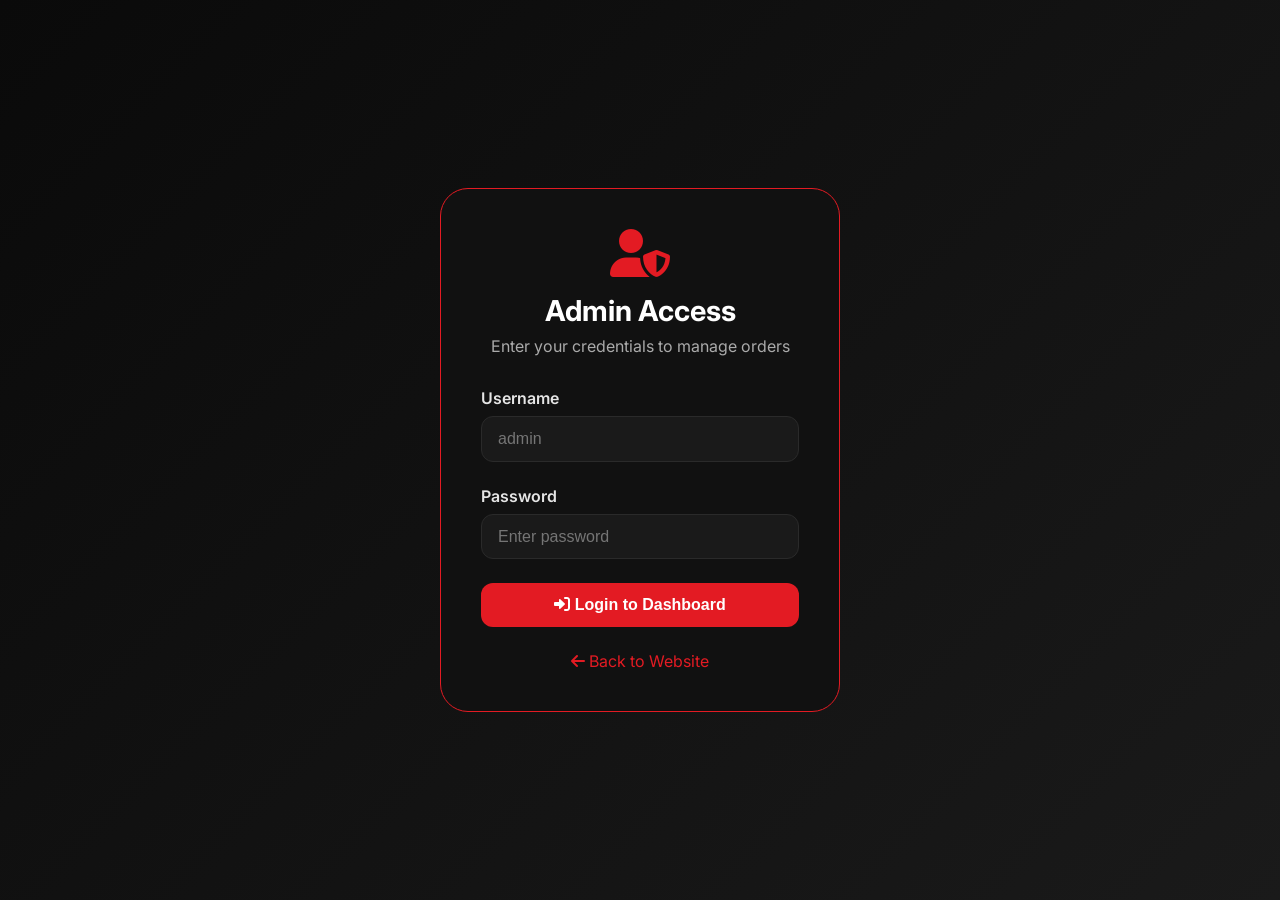
<file: admin-login.html>
<!DOCTYPE html>
<html lang="en">
<head>
  <meta charset="UTF-8">
  <meta name="viewport" content="width=device-width, initial-scale=1.0">
  <title>Admin Login | Sushi Vibe</title>
  <link href="https://fonts.googleapis.com/css2?family=Inter:opsz,wght@14..32,300;14..32,400;14..32,600;14..32,700;14..32,800&display=swap" rel="stylesheet">
  <link rel="stylesheet" href="https://cdnjs.cloudflare.com/ajax/libs/font-awesome/6.0.0-beta3/css/all.min.css">
  <style>
    * { margin: 0; padding: 0; box-sizing: border-box; }
    body {
      font-family: 'Inter', sans-serif;
      background: linear-gradient(135deg, #0a0a0a 0%, #1a1a1a 100%);
      min-height: 100vh;
      display: flex;
      align-items: center;
      justify-content: center;
    }
    .login-container {
      background: #111111;
      padding: 2.5rem;
      border-radius: 28px;
      border: 1px solid #e31b23;
      width: 100%;
      max-width: 400px;
      margin: 1rem;
    }
    .login-header { text-align: center; margin-bottom: 2rem; }
    .login-header i { font-size: 3rem; color: #e31b23; margin-bottom: 1rem; }
    .login-header h1 { color: white; font-size: 1.8rem; }
    .login-header p { color: #aaaaaa; margin-top: 0.5rem; }
    .form-group { margin-bottom: 1.5rem; }
    .form-group label { display: block; color: #e5e5e5; margin-bottom: 0.5rem; font-weight: 600; }
    .form-group input { width: 100%; padding: 0.8rem 1rem; background: #1a1a1a; border: 1px solid #2a2a2a; border-radius: 12px; color: white; font-size: 1rem; }
    .form-group input:focus { outline: none; border-color: #e31b23; }
    .btn-login { width: 100%; background: #e31b23; color: white; border: none; padding: 0.8rem; border-radius: 12px; font-size: 1rem; font-weight: 600; cursor: pointer; }
    .btn-login:hover { background: #b8151c; }
    .error-message { background: #ffe6e5; color: #c93a3a; padding: 0.8rem; border-radius: 12px; margin-bottom: 1rem; text-align: center; display: none; }
    .back-link { text-align: center; margin-top: 1.5rem; }
    .back-link a { color: #e31b23; text-decoration: none; }
  </style>
</head>
<body>
  <div class="login-container">
    <div class="login-header">
      <i class="fas fa-user-shield"></i>
      <h1>Admin Access</h1>
      <p>Enter your credentials to manage orders</p>
    </div>
    <div id="errorMsg" class="error-message"></div>
    <form id="loginForm">
      <div class="form-group"><label>Username</label><input type="text" id="username" placeholder="admin" required></div>
      <div class="form-group"><label>Password</label><input type="password" id="password" placeholder="Enter password" required></div>
      <button type="submit" class="btn-login"><i class="fas fa-sign-in-alt"></i> Login to Dashboard</button>
    </form>
    <div class="back-link"><a href="index.html"><i class="fas fa-arrow-left"></i> Back to Website</a></div>
  </div>
  <script>
    const ADMIN_USERNAME = "admin";
    const ADMIN_PASSWORD = "SushiVibe2025";
    document.getElementById('loginForm').addEventListener('submit', function(e) {
      e.preventDefault();
      const username = document.getElementById('username').value;
      const password = document.getElementById('password').value;
      const errorMsg = document.getElementById('errorMsg');
      if (username === ADMIN_USERNAME && password === ADMIN_PASSWORD) {
        sessionStorage.setItem('adminLoggedIn', 'true');
        window.location.href = 'admin-orders.html';
      } else {
        errorMsg.textContent = '❌ Invalid username or password';
        errorMsg.style.display = 'block';
        setTimeout(() => errorMsg.style.display = 'none', 3000);
      }
    });
  </script>
</body>
</html>
</file>
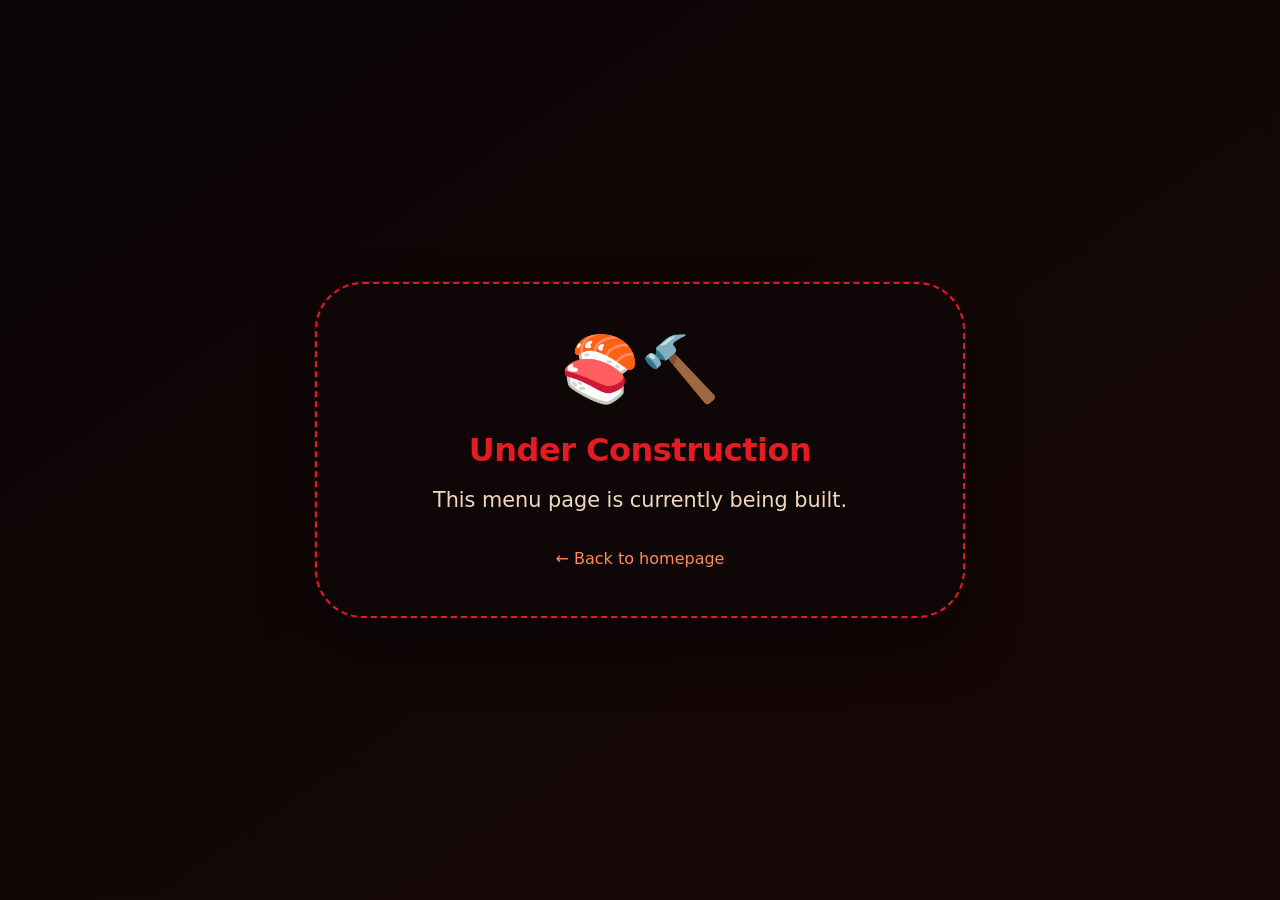
<file: packages.html>
<!DOCTYPE html>
<html lang="en">
<head>
  <meta charset="UTF-8">
  <meta name="viewport" content="width=device-width, initial-scale=1.0">
  <title>Menu – Coming Soon | Sushi Vibe</title>
  <style>
    * {
      margin: 0;
      padding: 0;
      box-sizing: border-box;
    }

    body {
      background: linear-gradient(145deg, #0a0505 0%, #1a0808 100%);
      font-family: 'Segoe UI', 'Inter', system-ui, sans-serif;
      min-height: 100vh;
      display: flex;
      align-items: center;
      justify-content: center;
      padding: 2rem;
    }

    .construction-card {
      max-width: 650px;
      width: 100%;
      background: #0f0707;
      border-radius: 48px;
      border: 2px dashed #e31b23;
      box-shadow: 0 30px 50px rgba(0, 0, 0, 0.5), 0 0 0 1px rgba(227, 27, 35, 0.2);
      text-align: center;
      padding: 3rem 2rem;
      animation: pulse 2s ease-in-out infinite;
    }

    @keyframes pulse {
      0%, 100% { box-shadow: 0 0 0 0 rgba(227, 27, 35, 0.2); }
      50% { box-shadow: 0 0 30px 5px rgba(227, 27, 35, 0.3); }
    }

    .emoji {
      font-size: 4rem;
      margin-bottom: 1.5rem;
    }

    h1 {
      font-size: 2rem;
      color: #e31b23;
      margin-bottom: 1rem;
      font-weight: 700;
      letter-spacing: -0.5px;
    }

    .message {
      font-size: 1.3rem;
      color: #f0d8c0;
      line-height: 1.5;
      font-weight: 400;
    }

    .back-link {
      display: inline-block;
      margin-top: 2rem;
      color: #ff8a5c;
      text-decoration: none;
      font-weight: 500;
      transition: 0.2s;
    }

    .back-link:hover {
      color: #e31b23;
    }
  </style>
</head>
<body>
  <div class="construction-card">
    <div class="emoji">🍣🔨</div>
    <h1>Under Construction</h1>
    <div class="message">
      This menu page is currently being built.
    </div>
    <a href="https://sushivibecatering.pages.dev/" class="back-link">← Back to homepage</a>
  </div>
</body>
</html>
</file>
